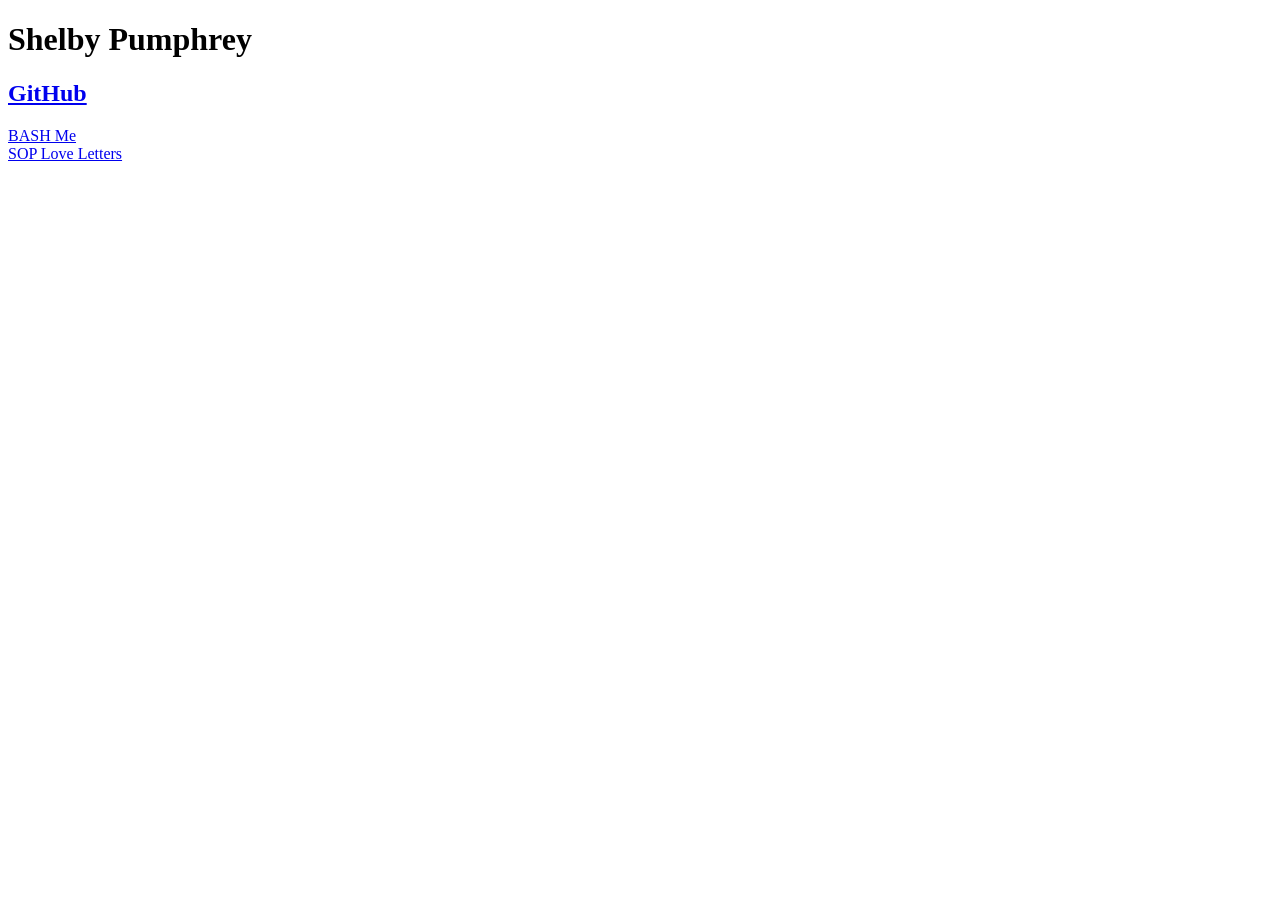
<file: index.html>
<!DOCTYPE html>
<html>
<head>
	<meta charset="UTC-8">
	<title>Shelby's Dev Portal</title>
</head>
<body>
	<header>
		<h1>Shelby Pumphrey</h1>
		<h2><a href="https://github.com/ofdust">GitHub</a></h2>
	</header>

	<section>
		<div class="project"><a href="me.html">BASH Me</a></div>
		<div class="projects"><a href="SOP">SOP Love Letters</a></div>
	</section>
</body>
</file>
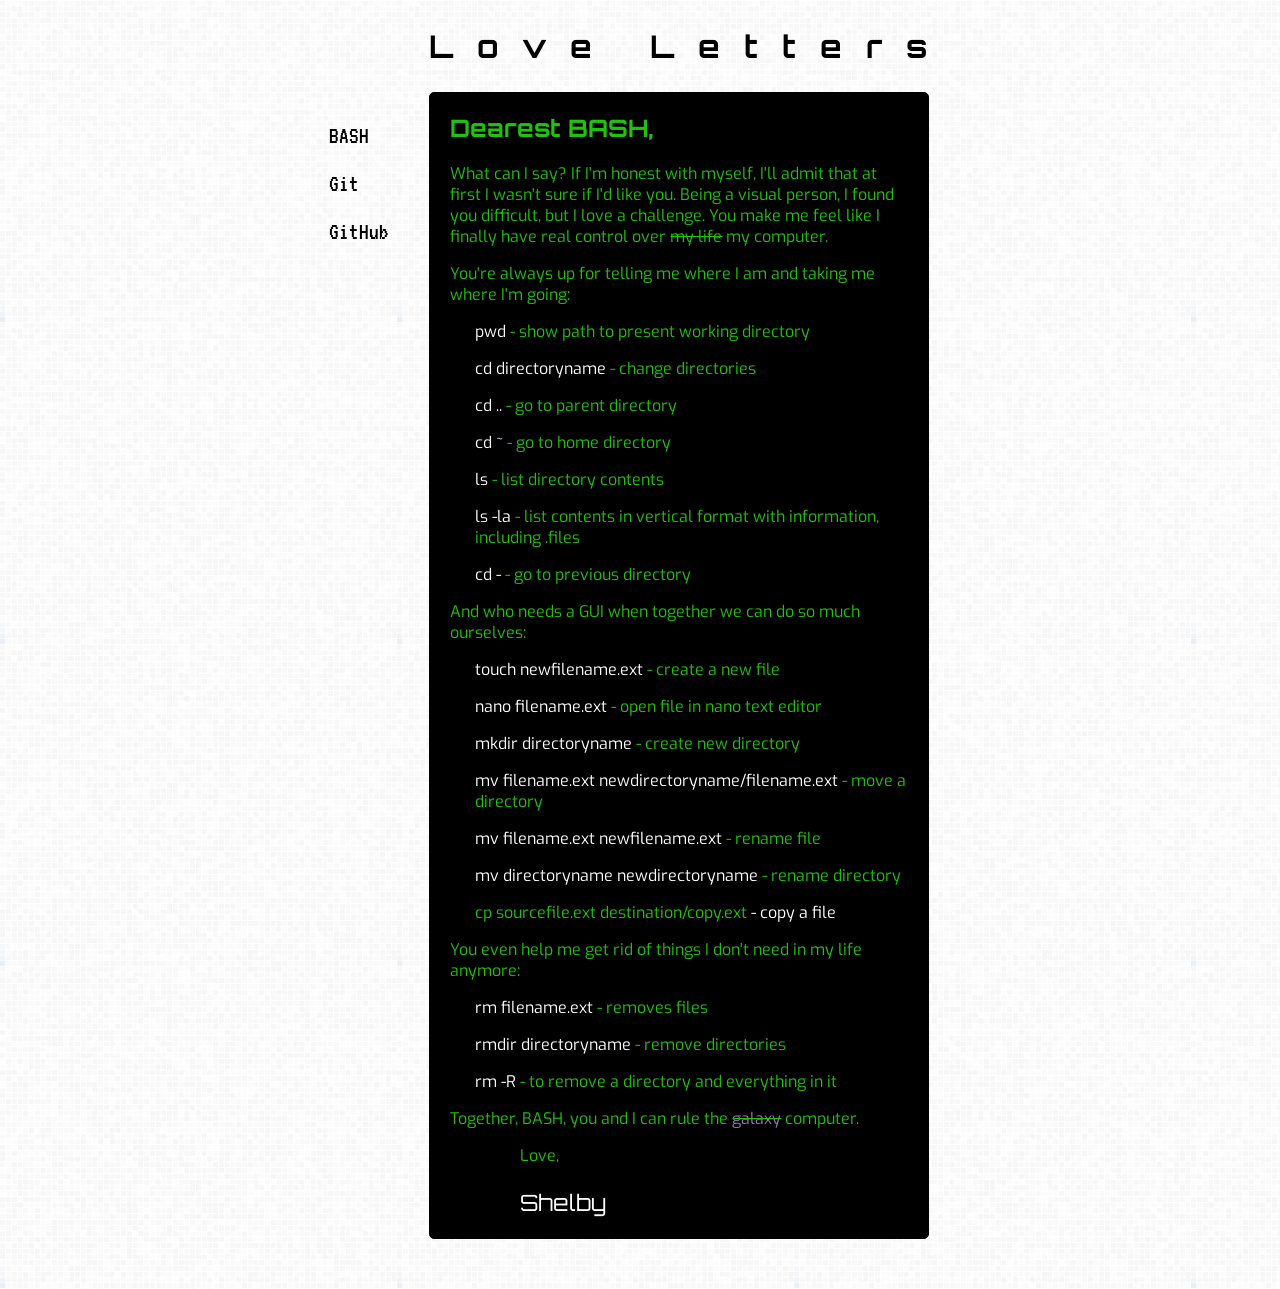
<file: SOP/index.html>
<!DOCTYPE html>
<html>
<head>
	<meta charset="UTC-8">
	<title>Love Letters</title>

	<link href="https://fonts.googleapis.com/css?family=Exo|Orbitron|VT323" rel="stylesheet">
	<script
	  	src="https://code.jquery.com/jquery-3.1.1.min.js"
	  	integrity="sha256-hVVnYaiADRTO2PzUGmuLJr8BLUSjGIZsDYGmIJLv2b8="
	  	crossorigin="anonymous">
    	</script>

	<link rel="stylesheet" type="text/css" href="css/style.css">
</head>

<body>
	

	<div id="container">
		
		<nav>
			<p id="bashbutton">BASH</p>
			<p id="gitbutton">Git</p>
			<p id="githubbutton">GitHub</p>
		</nav>

		<section id="letters">

			<header>
				<h1>Love Letters</h1>
			</header>

			<div class="box" id="bash">
				<div class="letter">
					<h2>Dearest BASH,</h2>
					<p>What can I say?  If I'm honest with myself, I'll admit that at first I wasn't sure if I'd like you.  Being a visual person, I found you difficult, but I love a challenge.  You make me feel like I finally have real control over <span class="strike">my life</span> my computer.</p>

					<p>You're always up for telling me where I am and taking me where I'm going:</p>
					
					<div class="info">
						<p><b>pwd</b> - show path to present working directory</p>
						<p><b>cd directoryname</b> - change directories</p>
						<p><b>cd ..</b> - go to parent directory</p>
						<p><b>cd ~</b> - go to home directory</p>
						<p><b>ls </b> - list directory contents</p>
						<p><b>ls -la </b> - list contents in vertical format with information, including .files</p>
						<p><b>cd -</b> - go to previous directory</p>
					</div>

					<p>And who needs a GUI when together we can do so much ourselves:</p>

					<div class="info">
						<p><b>touch newfilename.ext</b> - create a new file</p>
						<p><b>nano filename.ext</b> - open file in nano text editor</p>
						<p><b>mkdir directoryname</b> - create new directory</p>
						<p><b>mv filename.ext newdirectoryname/filename.ext</b> - move a directory</p>
						<p><b>mv filename.ext newfilename.ext</b> - rename file</p>
						<p><b>mv directoryname newdirectoryname</b> - rename directory</p>
						<p>cp sourcefile.ext destination/copy.ext<b> - copy a file</b></p>
						<p><b></b></p>
					</div>

					<p>You even help me get rid of things I don't need in my life anymore:</p>

					<div class="info">
						<p><b>rm filename.ext</b> - removes files</p>
						<p><b>rmdir directoryname</b> - remove directories</p>
						<p><b>rm -R</b> - to remove a directory and everything in it</p>
					</div>

					<p>Together, BASH, you and I can rule the <span class="strike"><a href="https://www.youtube.com/watch?v=tfX01lURXFk#t=1m45s">galaxy</a></span> computer.</p>

					<div class="signature">
						<p>Love,</p>
						<p class="name">Shelby<p>
					</div>

				</div>
			</div>
			<div class="box" id="git">
				<div class="letter">
					<h2>My Darling Git,</h2>
					<p>Where have you been my whole life?  Years of lost ideas, broken code, when all I needed was a <a href="https://git-scm.com/">free download</a> and a few short commands:</p>
					<div class="info">
						<p><b>git init</b> - identify current folder as a git repository (for our love)</p>

						<p><b>git add filename.ext</b> - add file to staging area (of love)<p>
						<p><b>git add .</b> - go wild and add all files with changes to staging area</p>
					</div>

					<p>Your <i>commit</i>ment to me is unceasing:
					<div class="info">
						<p><b>git commit -m "short message about changes"</b> - creates a record of the current state of <span class="strike">our love</span> the project</p>
					</div>

					<p>Together we'll create so many memories to look back on:</p>
					<div class="info">
						<p><b>git log</b> - list previous commits</p>
						<p><b>git checkout hashnumber</b> - brings you back to this commit</p>
					</div>

					<p>And go on many journeys together:</p>
					<div class="info">
						<p><b>git branch newbranchname</b> - create a new branch</p>
						<p><b>git branch</b> - lists all branches (branch with the * is the current branch)</p>
						<p><b>git checkout branchname</b> - switch branches</p>
						<p><b>git merge branchtobemerged</b> - merge a branch with current branch</p>
						<p><b>git branch -m oldname newname</b> - change branch name</p>
						<p><b>git branch -D branchname</b> - delete branch (but not our love)</p>
					</div>

					<p>Oh, git, where would I be without you?</p>

					<div class="signature">
						<p>Love,</p>
						<p class="name">Shelby<p>
					</div>
				</div>
			</div>

			<div class="box" id="github">
				<div class="letter">
					<h2>Loveliest Github</h2>
					<p>You're the remote repository I never knew I needed.</p>

					<div class="info">
						<p><b>git remote add origin repourl.git</b> - connect local files to remote repo on github</p>
						<p><b>git push origin branchname</b> - push commits to github on specified branch</p>
						<p><b>git pull</b> - get and integrate with a local branch or other repository</p>
						<p><b>git diff</b> - show changes between commits</p>
						<p><b>git remote -v</b> - lists remote origins local repository is aware of</p>
					</div>

					<p>When I met git, I thought everything was perfect, but you make living with git easier.  Only with you can I collaborate with friends.</p>

					<p>If only I could have you to myself without paying, but I guess this isn't an exclusive relationship.</p>

					<div class="signature">
						<p>Love,</p>
						<p class="name">Shelby<p>
					</div>
				</div>
			</div>

		</section>
	</div>

	<script type="text/javascript" src="js/sop.js"></script>

</body>
</html>
</file>
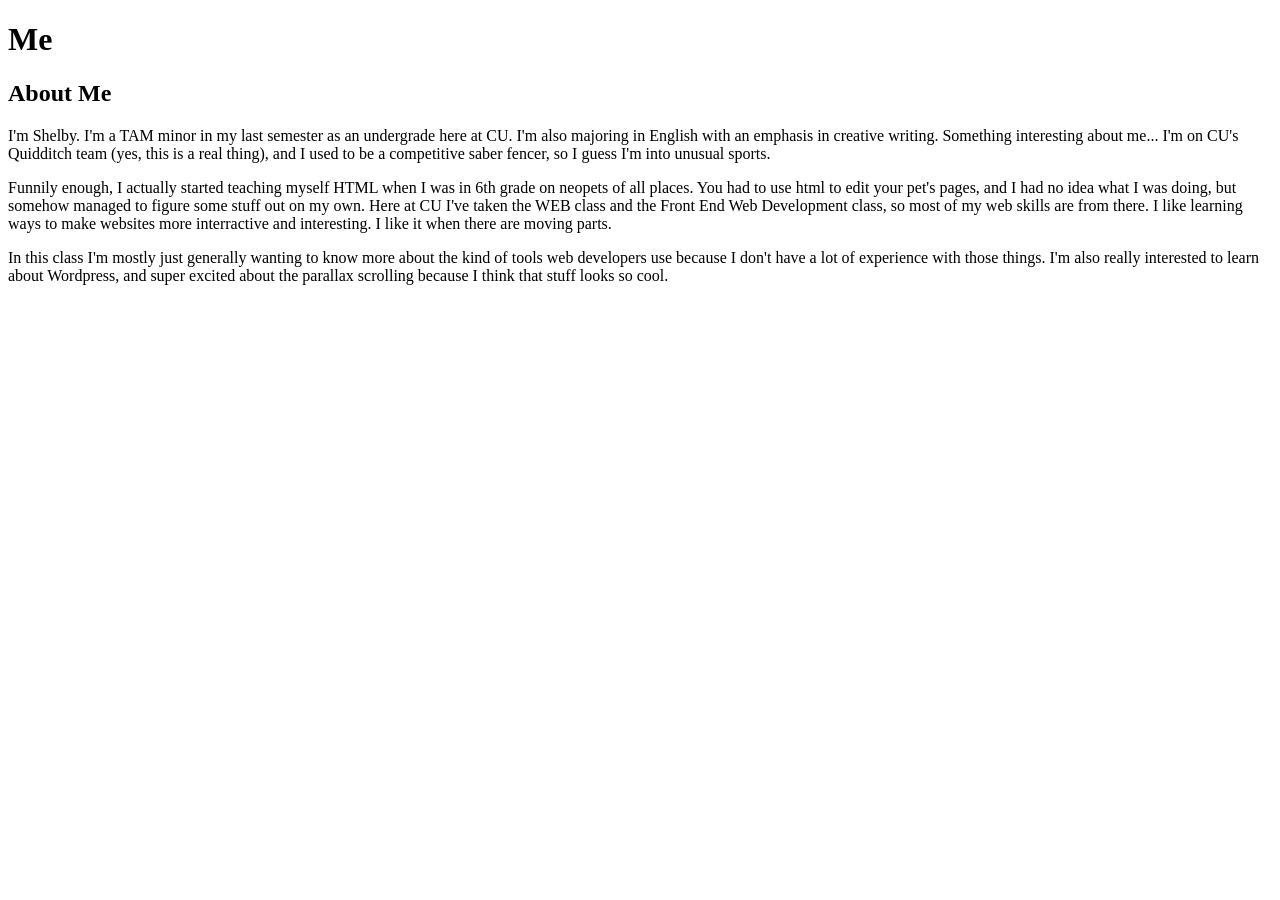
<file: me.html>
<!doctype html>
<html>
	<head>
		<meta charset="utc-8">
		<title>Me</title>
	</head>

	<body>
		<header>
			<h1>Me</h1>
		</header>

		<section>
			<h2>About Me</h2>
			<p>I'm Shelby.  I'm a TAM minor in my last semester as an undergrade here at CU.  I'm also majoring in English with an emphasis in creative writing.  Something interesting about me... I'm on CU's Quidditch team (yes, this is a real thing), and I used to be a competitive saber fencer, so I guess I'm into unusual sports. </p>

			<p>Funnily enough, I actually started teaching myself HTML when I was in 6th grade on neopets of all places.  You had to use html to edit your pet's pages, and I had no idea what I was doing, but somehow managed to figure some stuff out on my own.  Here at CU I've taken the WEB class and the Front End Web Development class, so most of my web skills are from there.  I like learning ways to make websites more interractive and interesting.  I like it when there are moving parts. </p>

			<p>In this class I'm mostly just generally wanting to know more about the kind of tools web developers use because I don't have a lot of experience with those things.  I'm also really interested to learn about Wordpress, and super excited about the parallax scrolling because I think that stuff looks so cool. </p>
		<section>
	</body>
</html>
</file>
<file: SOP/css/style.css>
* {
	box-sizing:border-box;
}
html, body {
	margin: 0px;
	padding: 0px;
}
body {
	background-image:url('../img/grey.png');
}
header {
	font-family: 'Orbitron', sans-serif;
	text-align: left;
	font-size: 1.3em;
	letter-spacing: 1.15em;
}

#container {
	position: relative;
	margin: 0 auto;
	text-align: center;
}

nav {
	display: inline-block;
	position: absolute;
	margin-top: 100px;
	text-align: left;
	font-family: 'VT323', monospace;
	font-size: 1.5em;
}
nav p:hover {
	text-decoration: line-through;
	cursor: pointer;
	color: #20C20E;
}


#letters {
	display: inline-block;
	margin-left: 100px;
	margin-bottom: 50px;
}

h2 {
	font-family: 'Orbitron', sans-serif;
}

.letter {
	width: 500px;
	border: 1px solid black;
	border-radius: 5px;
	text-align: left;
	padding-left: 20px;
	padding-right: 20px;
	font-family: 'Exo', sans-serif;
	background-color: black;
	color: #20C20E;	

}
a {
	color: #9975b9;
	text-decoration: none;
}

a:hover {
	text-decoration: underline;
}

.info {
	margin-left: 25px;
}

.strike {
	text-decoration: line-through;
}

p b {
	color: white;
	font-weight: normal;
}

.signature {
	margin-left: 70px;
}
.name {
	font-family: 'Orbitron', sans-serif;
	color: white;
	font-size: 1.4em;
}
</file>
